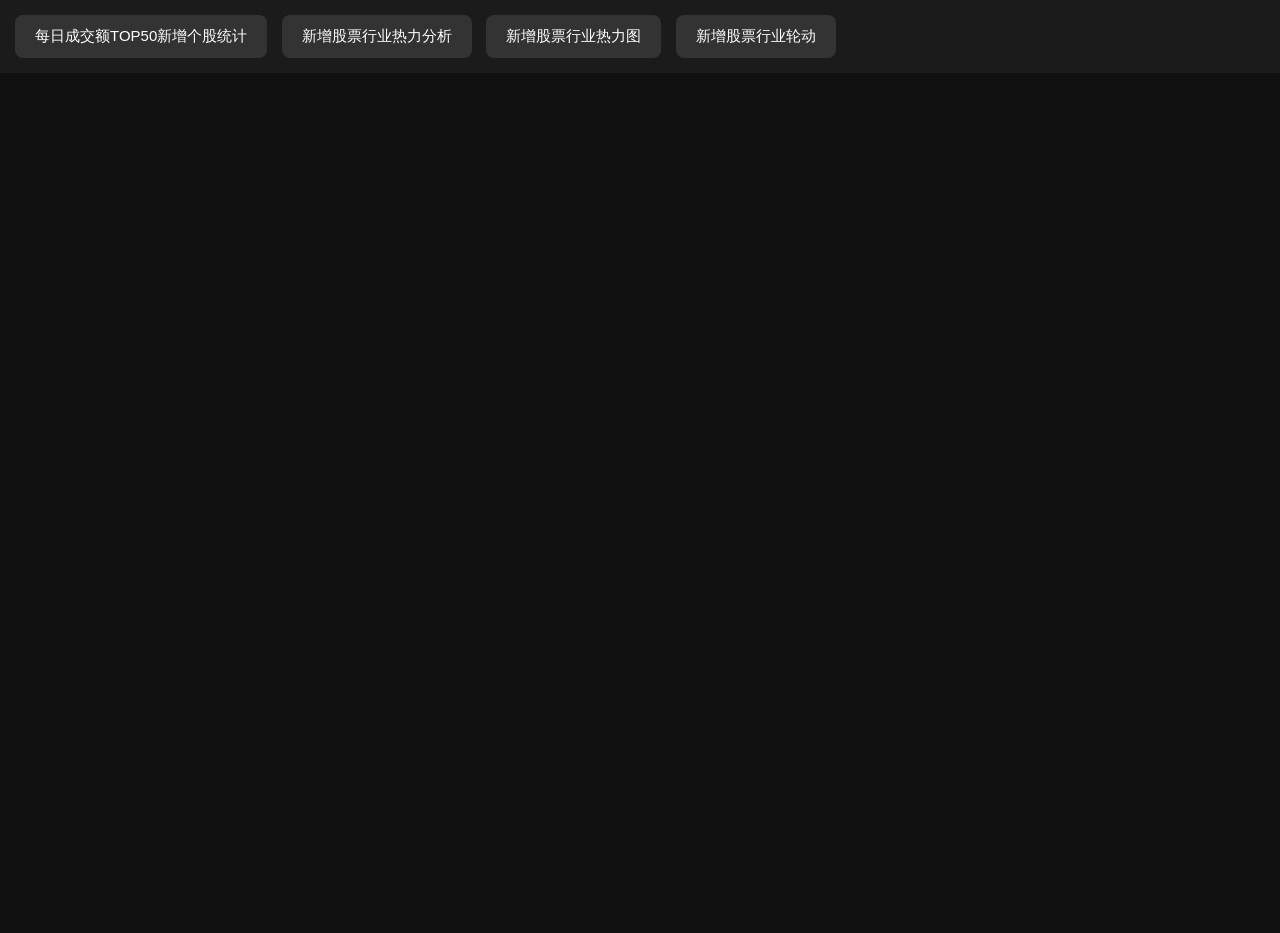
<file: index1.html>
<!DOCTYPE html>
<html>

<head>
    <meta charset="UTF-8">
    <title>每日成交额TOP50新增股票未来十日追踪</title>
    <script src="https://assets.pyecharts.org/assets/v5/echarts.min.js"></script>
    <style>

    body{
        margin:0;
        padding:0;
        background:#111;
        font-family:Arial;
        overflow-x: hidden;
    }

    .tab{
        background:#1b1b1b;
        padding:15px;
    }

    .tab button{
        background:#333;
        color:white;
        border:none;
        padding:12px 20px;
        margin-right:10px;
        border-radius:8px;
        cursor:pointer;
        font-size:15px;
    }

    .tab button:hover{
        background:#555;
    }

    .main-container{
        position:relative;
        width:100%;
        height: calc(100vh - 80px);
        background:#111;
        overflow:hidden;
    }

    iframe{
        width:100%;
        height:100%;
        border:none;
        background:transparent;
        margin:0;
        padding:0;
        display: block;
    }

    #futureChartArea{
        width:100%;
        background:#111;
        display:flex;
        flex-wrap:wrap;
        justify-content:center;
        gap:20px;
        padding:20px;
        box-sizing:border-box;
    }

    .futureChartBox{
        width:520px;
        height:420px;
        background:#1b1b1b;
        border-radius:12px;
        padding:10px;
    }

    </style>
</head>

<body>

<div class="tab">
    <button onclick="changePage('bar.html')">每日成交额TOP50新增个股统计</button>
    <button onclick="changePage('heat.html')">新增股票行业热力分析</button>
    <button onclick="showImage()">新增股票行业热力图</button>
    <button onclick="changePage('timeline_v2.html')">新增股票行业轮动</button>
</div>

<div class="main-container" id="mainContainer">
    <iframe id="frame" src="bar.html"></iframe>
</div>

<!-- 未来走势区域 -->
<div id="futureChartArea"></div>

<!-- 放图片 -->
<div id="imageBox" style="
    display:none;
    width:100%;
    height:900px;
    background:#111;
    justify-content:center;
    align-items:flex-start;
    padding:20px;
    box-sizing:border-box;
">
    <img src="./new_heatmap.png" style="
        max-width:90%;
        max-height:800px;
        height:auto;
        border-radius:12px;
        box-shadow:0 0 20px rgba(255,255,255,0.15);
    ">
</div>

<script>
function changePage(page) {
    document.getElementById("futureChartArea").innerHTML = "";
    document.getElementById("imageBox").style.display = "none";
    document.getElementById("mainContainer").style.display = "block";
    document.getElementById("frame").src = page;

    if (page === "bar.html") {
        document.getElementById("futureChartArea").style.display = "flex";
        document.getElementById("frame").onload = addHintToBarChart;
    } else {
        document.getElementById("futureChartArea").style.display = "none";
    }
}

function showImage() {
    document.getElementById("futureChartArea").innerHTML = "";
    document.getElementById("futureChartArea").style.display = "none";
    document.getElementById("mainContainer").style.display = "none";
    document.getElementById("imageBox").style.display = "flex";
}

function addHintToBarChart() {
    const iframe = document.getElementById("frame");
    if (!iframe) return;

    // 轮询等待图表加载完成
    const timer = setInterval(() => {
        try {
            const chart = iframe.contentWindow.myChart;
            if (chart) {
                const hintText = " 点击新增柱体，查看未来走势详情";
                const verticalText = hintText.split('').join('\n');

                chart.setOption({
                    graphic: {
                        elements: [{
                            type: "text",
                            right: "6.5%",
                            top: "30%",
                            silent: true,
                            z: 100,
                            style: {
                                text: verticalText,
                                fontSize: 16,
                                fontWeight: "bold",
                                fill: "#ffffff",
                                opacity: 0.8,
                                textAlign: "center",
                                lineHeight: 20
                            }
                        }]
                    }
                });
                clearInterval(timer); // 找到后停止轮询
            }
        } catch (e) {}
    }, 100);
}

window.onload = function () {

    var iframe = document.getElementById('frame');

    // 默认首页直接添加提示
    addHintToBarChart();

    // 后续切换页面继续监听
    iframe.addEventListener('load', function () {

        if (iframe.src.includes('bar.html')) {
            addHintToBarChart();
        }

    });
};
</script>

</body>
</html>
</file>
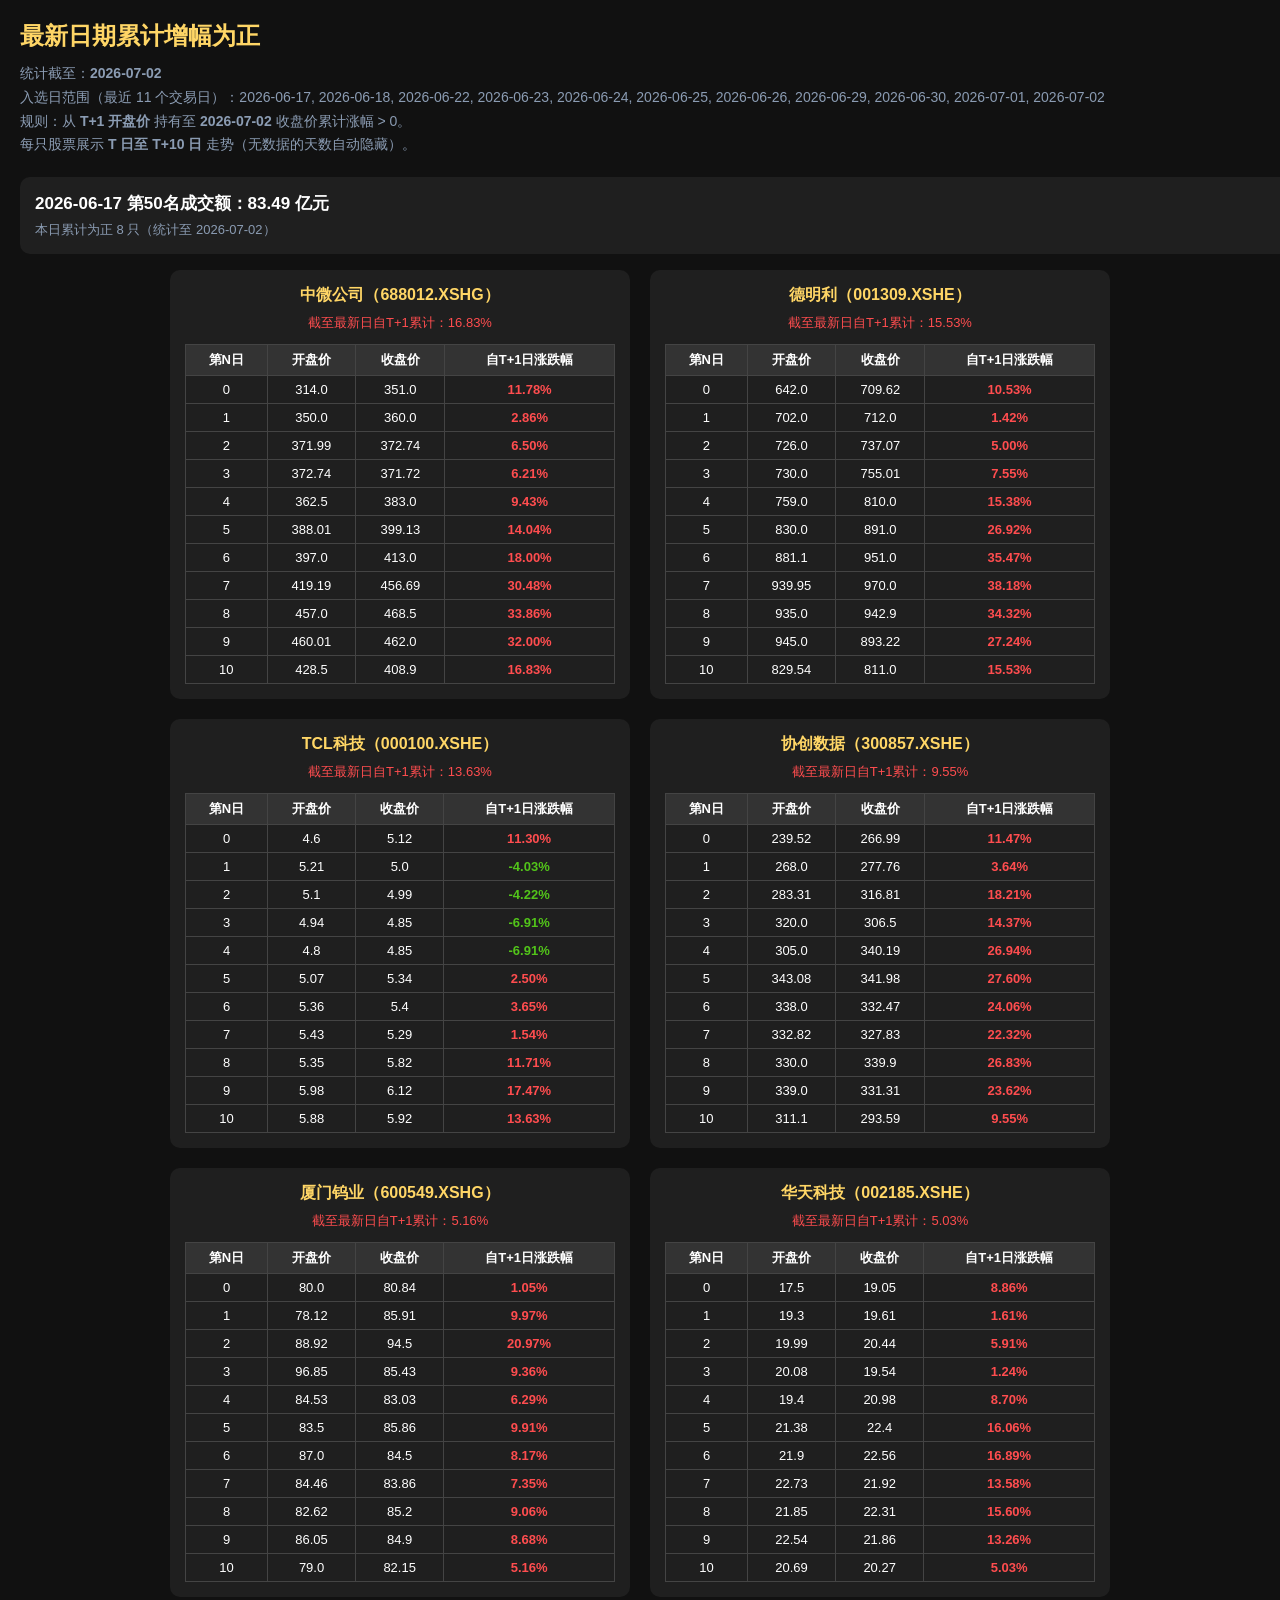
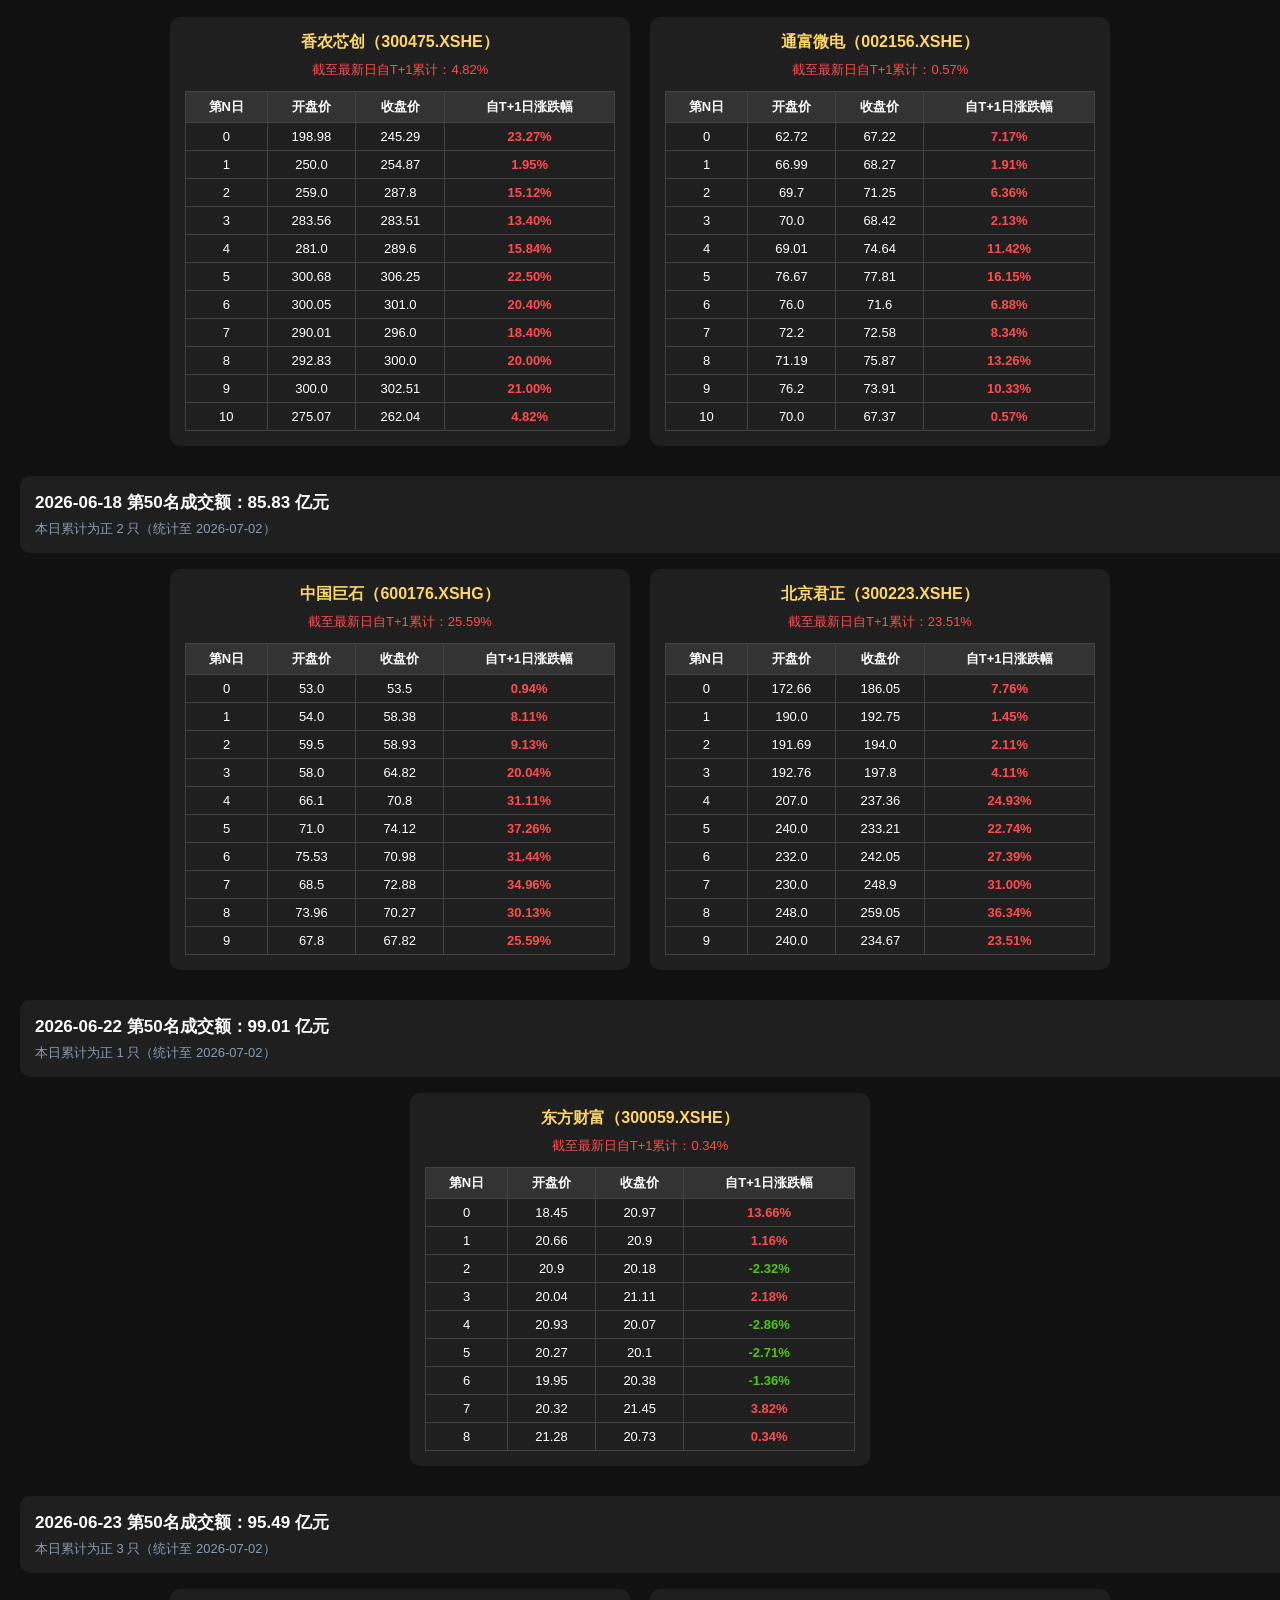
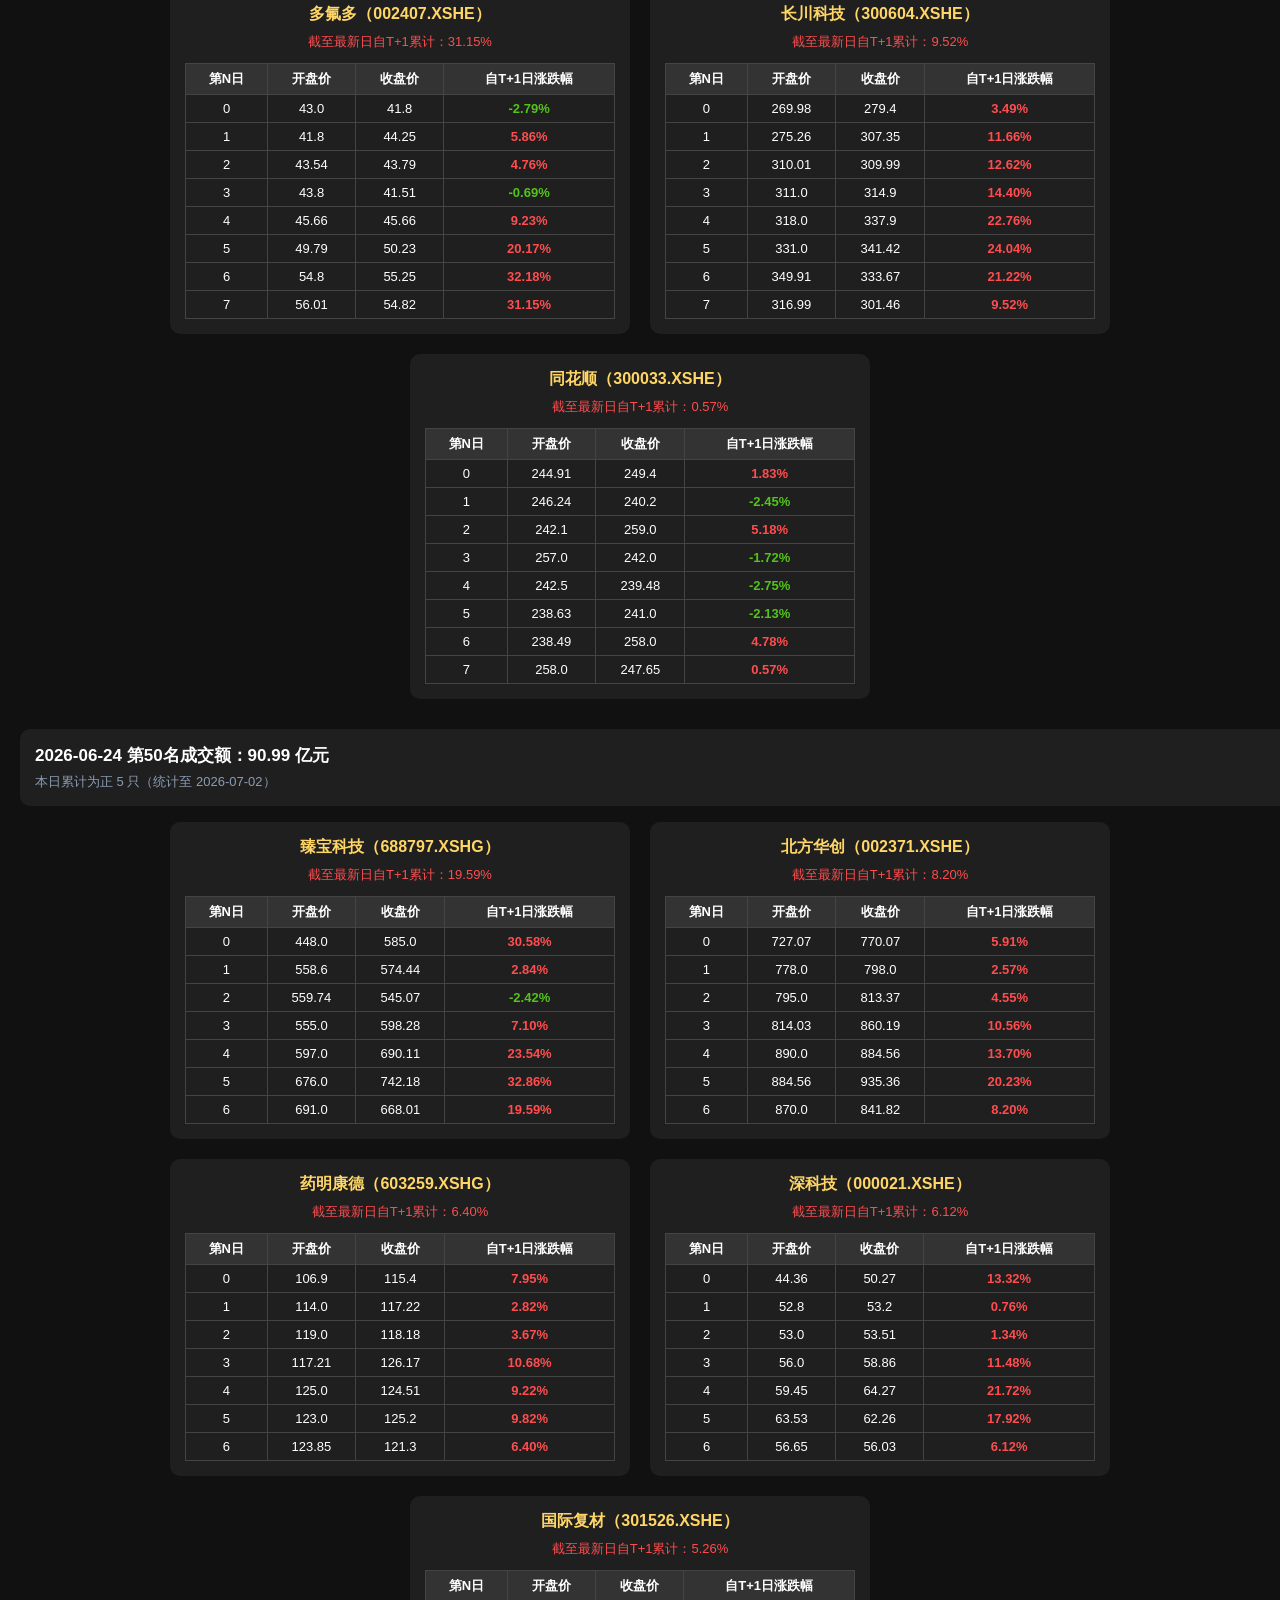
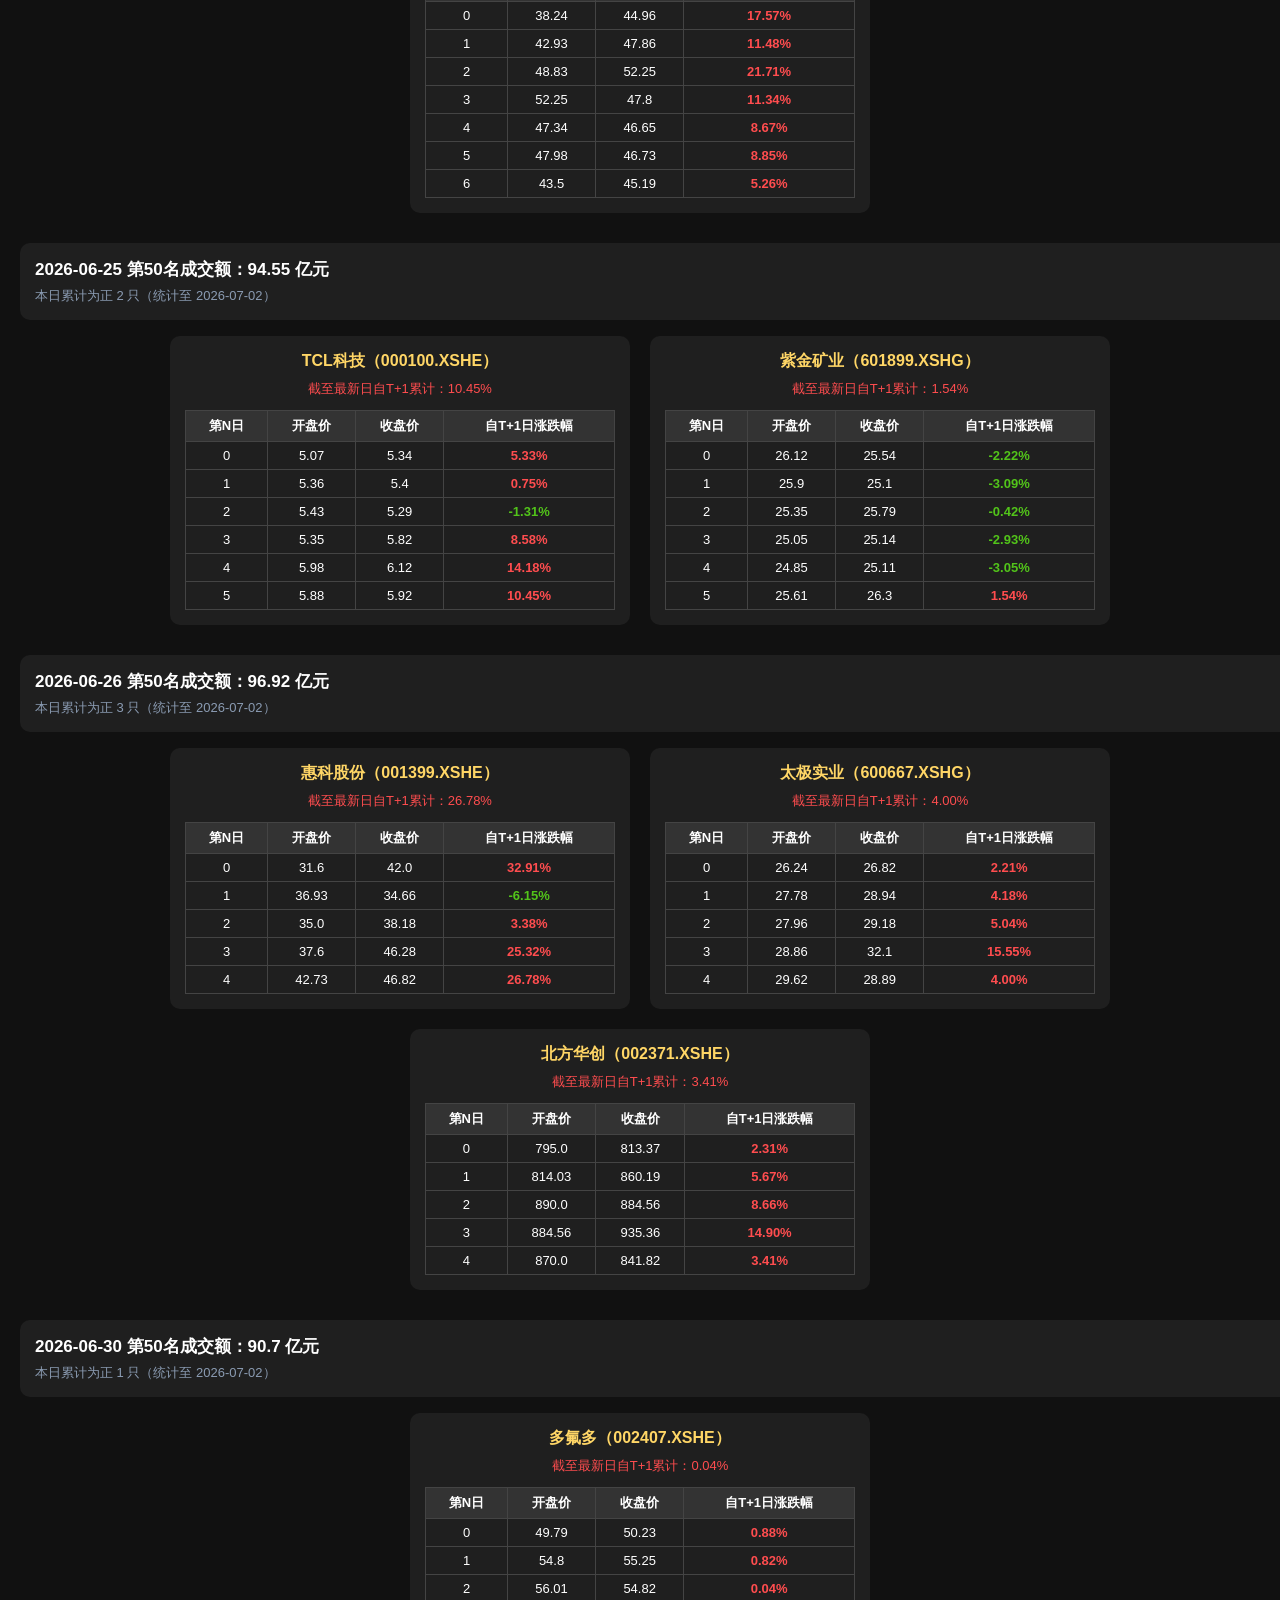
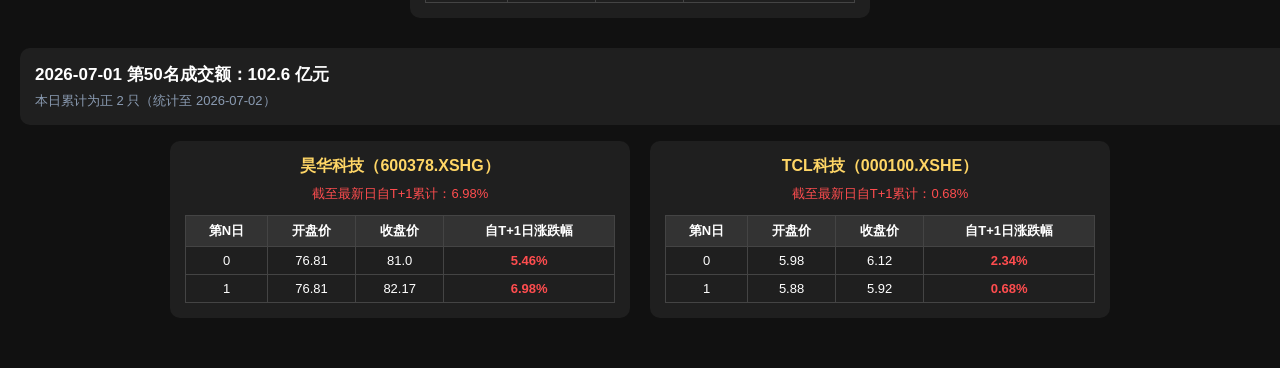
<file: positive_cum.html>
<!DOCTYPE html>
<html lang="zh-CN">
<head>
    <meta charset="UTF-8">
    <title>最新日期累计增幅为正</title>
    <style>
        body { margin:0; padding:20px; background:#111; color:#fff; font-family:Arial,sans-serif; }
        h2 { color:#ffd666; margin:0 0 10px; }
        .meta { color:#8b9cb3; font-size:14px; line-height:1.7; margin-bottom:20px; }
        .date-header { width:100%; padding:15px; background:#1f1f1f; border-radius:10px; margin-bottom:16px; }
        .date-header h3 { margin:0 0 6px; font-size:17px; }
        .date-header p { margin:0; color:#8b9cb3; font-size:13px; }
        .card-row { display:flex; flex-wrap:wrap; justify-content:center; gap:20px; margin-bottom:30px; }
        .stock-card-wrap { width:460px; flex-shrink:0; }
        .stock-card { background:#1f1f1f; border-radius:10px; padding:15px; }
        .stock-title { text-align:center; color:#ffd666; margin:0 0 8px; font-size:16px; }
        .stock-summary { text-align:center; margin:0 0 12px; font-size:13px; }
        .summary-up { color:#ff4d4f; } .summary-down { color:#52c41a; }
        .stock-table { width:100%; border-collapse:collapse; text-align:center; font-size:13px; }
        .stock-table th, .stock-table td { padding:6px; border:1px solid #444; }
        .stock-table th { background:#333; }
        .pct-up { color:#ff4d4f; font-weight:bold; }
        .pct-down { color:#52c41a; font-weight:bold; }
        .empty-hint { text-align:center; color:#999; padding:40px; }
    </style>
</head>
<body>
    <h2>最新日期累计增幅为正</h2>
    <div class="meta">
        统计截至：<b>2026-07-02</b><br>
        入选日范围（最近 11 个交易日）：2026-06-17, 2026-06-18, 2026-06-22, 2026-06-23, 2026-06-24, 2026-06-25, 2026-06-26, 2026-06-29, 2026-06-30, 2026-07-01, 2026-07-02<br>
        规则：从 <b>T+1 开盘价</b> 持有至 <b>2026-07-02</b> 收盘价累计涨幅 &gt; 0。<br>
        每只股票展示 <b>T 日至 T+10 日</b> 走势（无数据的天数自动隐藏）。
    </div>
    
        <div class="date-block">
            <div class="date-header">
                <h3>2026-06-17 第50名成交额：83.49 亿元</h3>
                <p>本日累计为正 8 只（统计至 2026-07-02）</p>
            </div>
            <div class="card-row">
    <div class="stock-card-wrap">
        <div class="stock-card">
            <h3 class="stock-title">中微公司（688012.XSHG）</h3>
            <p class="stock-summary summary-up">截至最新日自T+1累计：16.83%</p>
            <table class="stock-table">
                <thead><tr>
                    <th>第N日</th><th>开盘价</th><th>收盘价</th><th>自T+1日涨跌幅</th>
                </tr></thead>
                <tbody>
            <tr>
                <td>0</td>
                <td>314.0</td>
                <td>351.0</td>
                <td class="pct-up">11.78%</td>
            </tr>
            <tr>
                <td>1</td>
                <td>350.0</td>
                <td>360.0</td>
                <td class="pct-up">2.86%</td>
            </tr>
            <tr>
                <td>2</td>
                <td>371.99</td>
                <td>372.74</td>
                <td class="pct-up">6.50%</td>
            </tr>
            <tr>
                <td>3</td>
                <td>372.74</td>
                <td>371.72</td>
                <td class="pct-up">6.21%</td>
            </tr>
            <tr>
                <td>4</td>
                <td>362.5</td>
                <td>383.0</td>
                <td class="pct-up">9.43%</td>
            </tr>
            <tr>
                <td>5</td>
                <td>388.01</td>
                <td>399.13</td>
                <td class="pct-up">14.04%</td>
            </tr>
            <tr>
                <td>6</td>
                <td>397.0</td>
                <td>413.0</td>
                <td class="pct-up">18.00%</td>
            </tr>
            <tr>
                <td>7</td>
                <td>419.19</td>
                <td>456.69</td>
                <td class="pct-up">30.48%</td>
            </tr>
            <tr>
                <td>8</td>
                <td>457.0</td>
                <td>468.5</td>
                <td class="pct-up">33.86%</td>
            </tr>
            <tr>
                <td>9</td>
                <td>460.01</td>
                <td>462.0</td>
                <td class="pct-up">32.00%</td>
            </tr>
            <tr>
                <td>10</td>
                <td>428.5</td>
                <td>408.9</td>
                <td class="pct-up">16.83%</td>
            </tr></tbody>
            </table>
        </div>
    </div>
    <div class="stock-card-wrap">
        <div class="stock-card">
            <h3 class="stock-title">德明利（001309.XSHE）</h3>
            <p class="stock-summary summary-up">截至最新日自T+1累计：15.53%</p>
            <table class="stock-table">
                <thead><tr>
                    <th>第N日</th><th>开盘价</th><th>收盘价</th><th>自T+1日涨跌幅</th>
                </tr></thead>
                <tbody>
            <tr>
                <td>0</td>
                <td>642.0</td>
                <td>709.62</td>
                <td class="pct-up">10.53%</td>
            </tr>
            <tr>
                <td>1</td>
                <td>702.0</td>
                <td>712.0</td>
                <td class="pct-up">1.42%</td>
            </tr>
            <tr>
                <td>2</td>
                <td>726.0</td>
                <td>737.07</td>
                <td class="pct-up">5.00%</td>
            </tr>
            <tr>
                <td>3</td>
                <td>730.0</td>
                <td>755.01</td>
                <td class="pct-up">7.55%</td>
            </tr>
            <tr>
                <td>4</td>
                <td>759.0</td>
                <td>810.0</td>
                <td class="pct-up">15.38%</td>
            </tr>
            <tr>
                <td>5</td>
                <td>830.0</td>
                <td>891.0</td>
                <td class="pct-up">26.92%</td>
            </tr>
            <tr>
                <td>6</td>
                <td>881.1</td>
                <td>951.0</td>
                <td class="pct-up">35.47%</td>
            </tr>
            <tr>
                <td>7</td>
                <td>939.95</td>
                <td>970.0</td>
                <td class="pct-up">38.18%</td>
            </tr>
            <tr>
                <td>8</td>
                <td>935.0</td>
                <td>942.9</td>
                <td class="pct-up">34.32%</td>
            </tr>
            <tr>
                <td>9</td>
                <td>945.0</td>
                <td>893.22</td>
                <td class="pct-up">27.24%</td>
            </tr>
            <tr>
                <td>10</td>
                <td>829.54</td>
                <td>811.0</td>
                <td class="pct-up">15.53%</td>
            </tr></tbody>
            </table>
        </div>
    </div>
    <div class="stock-card-wrap">
        <div class="stock-card">
            <h3 class="stock-title">TCL科技（000100.XSHE）</h3>
            <p class="stock-summary summary-up">截至最新日自T+1累计：13.63%</p>
            <table class="stock-table">
                <thead><tr>
                    <th>第N日</th><th>开盘价</th><th>收盘价</th><th>自T+1日涨跌幅</th>
                </tr></thead>
                <tbody>
            <tr>
                <td>0</td>
                <td>4.6</td>
                <td>5.12</td>
                <td class="pct-up">11.30%</td>
            </tr>
            <tr>
                <td>1</td>
                <td>5.21</td>
                <td>5.0</td>
                <td class="pct-down">-4.03%</td>
            </tr>
            <tr>
                <td>2</td>
                <td>5.1</td>
                <td>4.99</td>
                <td class="pct-down">-4.22%</td>
            </tr>
            <tr>
                <td>3</td>
                <td>4.94</td>
                <td>4.85</td>
                <td class="pct-down">-6.91%</td>
            </tr>
            <tr>
                <td>4</td>
                <td>4.8</td>
                <td>4.85</td>
                <td class="pct-down">-6.91%</td>
            </tr>
            <tr>
                <td>5</td>
                <td>5.07</td>
                <td>5.34</td>
                <td class="pct-up">2.50%</td>
            </tr>
            <tr>
                <td>6</td>
                <td>5.36</td>
                <td>5.4</td>
                <td class="pct-up">3.65%</td>
            </tr>
            <tr>
                <td>7</td>
                <td>5.43</td>
                <td>5.29</td>
                <td class="pct-up">1.54%</td>
            </tr>
            <tr>
                <td>8</td>
                <td>5.35</td>
                <td>5.82</td>
                <td class="pct-up">11.71%</td>
            </tr>
            <tr>
                <td>9</td>
                <td>5.98</td>
                <td>6.12</td>
                <td class="pct-up">17.47%</td>
            </tr>
            <tr>
                <td>10</td>
                <td>5.88</td>
                <td>5.92</td>
                <td class="pct-up">13.63%</td>
            </tr></tbody>
            </table>
        </div>
    </div>
    <div class="stock-card-wrap">
        <div class="stock-card">
            <h3 class="stock-title">协创数据（300857.XSHE）</h3>
            <p class="stock-summary summary-up">截至最新日自T+1累计：9.55%</p>
            <table class="stock-table">
                <thead><tr>
                    <th>第N日</th><th>开盘价</th><th>收盘价</th><th>自T+1日涨跌幅</th>
                </tr></thead>
                <tbody>
            <tr>
                <td>0</td>
                <td>239.52</td>
                <td>266.99</td>
                <td class="pct-up">11.47%</td>
            </tr>
            <tr>
                <td>1</td>
                <td>268.0</td>
                <td>277.76</td>
                <td class="pct-up">3.64%</td>
            </tr>
            <tr>
                <td>2</td>
                <td>283.31</td>
                <td>316.81</td>
                <td class="pct-up">18.21%</td>
            </tr>
            <tr>
                <td>3</td>
                <td>320.0</td>
                <td>306.5</td>
                <td class="pct-up">14.37%</td>
            </tr>
            <tr>
                <td>4</td>
                <td>305.0</td>
                <td>340.19</td>
                <td class="pct-up">26.94%</td>
            </tr>
            <tr>
                <td>5</td>
                <td>343.08</td>
                <td>341.98</td>
                <td class="pct-up">27.60%</td>
            </tr>
            <tr>
                <td>6</td>
                <td>338.0</td>
                <td>332.47</td>
                <td class="pct-up">24.06%</td>
            </tr>
            <tr>
                <td>7</td>
                <td>332.82</td>
                <td>327.83</td>
                <td class="pct-up">22.32%</td>
            </tr>
            <tr>
                <td>8</td>
                <td>330.0</td>
                <td>339.9</td>
                <td class="pct-up">26.83%</td>
            </tr>
            <tr>
                <td>9</td>
                <td>339.0</td>
                <td>331.31</td>
                <td class="pct-up">23.62%</td>
            </tr>
            <tr>
                <td>10</td>
                <td>311.1</td>
                <td>293.59</td>
                <td class="pct-up">9.55%</td>
            </tr></tbody>
            </table>
        </div>
    </div>
    <div class="stock-card-wrap">
        <div class="stock-card">
            <h3 class="stock-title">厦门钨业（600549.XSHG）</h3>
            <p class="stock-summary summary-up">截至最新日自T+1累计：5.16%</p>
            <table class="stock-table">
                <thead><tr>
                    <th>第N日</th><th>开盘价</th><th>收盘价</th><th>自T+1日涨跌幅</th>
                </tr></thead>
                <tbody>
            <tr>
                <td>0</td>
                <td>80.0</td>
                <td>80.84</td>
                <td class="pct-up">1.05%</td>
            </tr>
            <tr>
                <td>1</td>
                <td>78.12</td>
                <td>85.91</td>
                <td class="pct-up">9.97%</td>
            </tr>
            <tr>
                <td>2</td>
                <td>88.92</td>
                <td>94.5</td>
                <td class="pct-up">20.97%</td>
            </tr>
            <tr>
                <td>3</td>
                <td>96.85</td>
                <td>85.43</td>
                <td class="pct-up">9.36%</td>
            </tr>
            <tr>
                <td>4</td>
                <td>84.53</td>
                <td>83.03</td>
                <td class="pct-up">6.29%</td>
            </tr>
            <tr>
                <td>5</td>
                <td>83.5</td>
                <td>85.86</td>
                <td class="pct-up">9.91%</td>
            </tr>
            <tr>
                <td>6</td>
                <td>87.0</td>
                <td>84.5</td>
                <td class="pct-up">8.17%</td>
            </tr>
            <tr>
                <td>7</td>
                <td>84.46</td>
                <td>83.86</td>
                <td class="pct-up">7.35%</td>
            </tr>
            <tr>
                <td>8</td>
                <td>82.62</td>
                <td>85.2</td>
                <td class="pct-up">9.06%</td>
            </tr>
            <tr>
                <td>9</td>
                <td>86.05</td>
                <td>84.9</td>
                <td class="pct-up">8.68%</td>
            </tr>
            <tr>
                <td>10</td>
                <td>79.0</td>
                <td>82.15</td>
                <td class="pct-up">5.16%</td>
            </tr></tbody>
            </table>
        </div>
    </div>
    <div class="stock-card-wrap">
        <div class="stock-card">
            <h3 class="stock-title">华天科技（002185.XSHE）</h3>
            <p class="stock-summary summary-up">截至最新日自T+1累计：5.03%</p>
            <table class="stock-table">
                <thead><tr>
                    <th>第N日</th><th>开盘价</th><th>收盘价</th><th>自T+1日涨跌幅</th>
                </tr></thead>
                <tbody>
            <tr>
                <td>0</td>
                <td>17.5</td>
                <td>19.05</td>
                <td class="pct-up">8.86%</td>
            </tr>
            <tr>
                <td>1</td>
                <td>19.3</td>
                <td>19.61</td>
                <td class="pct-up">1.61%</td>
            </tr>
            <tr>
                <td>2</td>
                <td>19.99</td>
                <td>20.44</td>
                <td class="pct-up">5.91%</td>
            </tr>
            <tr>
                <td>3</td>
                <td>20.08</td>
                <td>19.54</td>
                <td class="pct-up">1.24%</td>
            </tr>
            <tr>
                <td>4</td>
                <td>19.4</td>
                <td>20.98</td>
                <td class="pct-up">8.70%</td>
            </tr>
            <tr>
                <td>5</td>
                <td>21.38</td>
                <td>22.4</td>
                <td class="pct-up">16.06%</td>
            </tr>
            <tr>
                <td>6</td>
                <td>21.9</td>
                <td>22.56</td>
                <td class="pct-up">16.89%</td>
            </tr>
            <tr>
                <td>7</td>
                <td>22.73</td>
                <td>21.92</td>
                <td class="pct-up">13.58%</td>
            </tr>
            <tr>
                <td>8</td>
                <td>21.85</td>
                <td>22.31</td>
                <td class="pct-up">15.60%</td>
            </tr>
            <tr>
                <td>9</td>
                <td>22.54</td>
                <td>21.86</td>
                <td class="pct-up">13.26%</td>
            </tr>
            <tr>
                <td>10</td>
                <td>20.69</td>
                <td>20.27</td>
                <td class="pct-up">5.03%</td>
            </tr></tbody>
            </table>
        </div>
    </div>
    <div class="stock-card-wrap">
        <div class="stock-card">
            <h3 class="stock-title">香农芯创（300475.XSHE）</h3>
            <p class="stock-summary summary-up">截至最新日自T+1累计：4.82%</p>
            <table class="stock-table">
                <thead><tr>
                    <th>第N日</th><th>开盘价</th><th>收盘价</th><th>自T+1日涨跌幅</th>
                </tr></thead>
                <tbody>
            <tr>
                <td>0</td>
                <td>198.98</td>
                <td>245.29</td>
                <td class="pct-up">23.27%</td>
            </tr>
            <tr>
                <td>1</td>
                <td>250.0</td>
                <td>254.87</td>
                <td class="pct-up">1.95%</td>
            </tr>
            <tr>
                <td>2</td>
                <td>259.0</td>
                <td>287.8</td>
                <td class="pct-up">15.12%</td>
            </tr>
            <tr>
                <td>3</td>
                <td>283.56</td>
                <td>283.51</td>
                <td class="pct-up">13.40%</td>
            </tr>
            <tr>
                <td>4</td>
                <td>281.0</td>
                <td>289.6</td>
                <td class="pct-up">15.84%</td>
            </tr>
            <tr>
                <td>5</td>
                <td>300.68</td>
                <td>306.25</td>
                <td class="pct-up">22.50%</td>
            </tr>
            <tr>
                <td>6</td>
                <td>300.05</td>
                <td>301.0</td>
                <td class="pct-up">20.40%</td>
            </tr>
            <tr>
                <td>7</td>
                <td>290.01</td>
                <td>296.0</td>
                <td class="pct-up">18.40%</td>
            </tr>
            <tr>
                <td>8</td>
                <td>292.83</td>
                <td>300.0</td>
                <td class="pct-up">20.00%</td>
            </tr>
            <tr>
                <td>9</td>
                <td>300.0</td>
                <td>302.51</td>
                <td class="pct-up">21.00%</td>
            </tr>
            <tr>
                <td>10</td>
                <td>275.07</td>
                <td>262.04</td>
                <td class="pct-up">4.82%</td>
            </tr></tbody>
            </table>
        </div>
    </div>
    <div class="stock-card-wrap">
        <div class="stock-card">
            <h3 class="stock-title">通富微电（002156.XSHE）</h3>
            <p class="stock-summary summary-up">截至最新日自T+1累计：0.57%</p>
            <table class="stock-table">
                <thead><tr>
                    <th>第N日</th><th>开盘价</th><th>收盘价</th><th>自T+1日涨跌幅</th>
                </tr></thead>
                <tbody>
            <tr>
                <td>0</td>
                <td>62.72</td>
                <td>67.22</td>
                <td class="pct-up">7.17%</td>
            </tr>
            <tr>
                <td>1</td>
                <td>66.99</td>
                <td>68.27</td>
                <td class="pct-up">1.91%</td>
            </tr>
            <tr>
                <td>2</td>
                <td>69.7</td>
                <td>71.25</td>
                <td class="pct-up">6.36%</td>
            </tr>
            <tr>
                <td>3</td>
                <td>70.0</td>
                <td>68.42</td>
                <td class="pct-up">2.13%</td>
            </tr>
            <tr>
                <td>4</td>
                <td>69.01</td>
                <td>74.64</td>
                <td class="pct-up">11.42%</td>
            </tr>
            <tr>
                <td>5</td>
                <td>76.67</td>
                <td>77.81</td>
                <td class="pct-up">16.15%</td>
            </tr>
            <tr>
                <td>6</td>
                <td>76.0</td>
                <td>71.6</td>
                <td class="pct-up">6.88%</td>
            </tr>
            <tr>
                <td>7</td>
                <td>72.2</td>
                <td>72.58</td>
                <td class="pct-up">8.34%</td>
            </tr>
            <tr>
                <td>8</td>
                <td>71.19</td>
                <td>75.87</td>
                <td class="pct-up">13.26%</td>
            </tr>
            <tr>
                <td>9</td>
                <td>76.2</td>
                <td>73.91</td>
                <td class="pct-up">10.33%</td>
            </tr>
            <tr>
                <td>10</td>
                <td>70.0</td>
                <td>67.37</td>
                <td class="pct-up">0.57%</td>
            </tr></tbody>
            </table>
        </div>
    </div></div>
        </div>
        <div class="date-block">
            <div class="date-header">
                <h3>2026-06-18 第50名成交额：85.83 亿元</h3>
                <p>本日累计为正 2 只（统计至 2026-07-02）</p>
            </div>
            <div class="card-row">
    <div class="stock-card-wrap">
        <div class="stock-card">
            <h3 class="stock-title">中国巨石（600176.XSHG）</h3>
            <p class="stock-summary summary-up">截至最新日自T+1累计：25.59%</p>
            <table class="stock-table">
                <thead><tr>
                    <th>第N日</th><th>开盘价</th><th>收盘价</th><th>自T+1日涨跌幅</th>
                </tr></thead>
                <tbody>
            <tr>
                <td>0</td>
                <td>53.0</td>
                <td>53.5</td>
                <td class="pct-up">0.94%</td>
            </tr>
            <tr>
                <td>1</td>
                <td>54.0</td>
                <td>58.38</td>
                <td class="pct-up">8.11%</td>
            </tr>
            <tr>
                <td>2</td>
                <td>59.5</td>
                <td>58.93</td>
                <td class="pct-up">9.13%</td>
            </tr>
            <tr>
                <td>3</td>
                <td>58.0</td>
                <td>64.82</td>
                <td class="pct-up">20.04%</td>
            </tr>
            <tr>
                <td>4</td>
                <td>66.1</td>
                <td>70.8</td>
                <td class="pct-up">31.11%</td>
            </tr>
            <tr>
                <td>5</td>
                <td>71.0</td>
                <td>74.12</td>
                <td class="pct-up">37.26%</td>
            </tr>
            <tr>
                <td>6</td>
                <td>75.53</td>
                <td>70.98</td>
                <td class="pct-up">31.44%</td>
            </tr>
            <tr>
                <td>7</td>
                <td>68.5</td>
                <td>72.88</td>
                <td class="pct-up">34.96%</td>
            </tr>
            <tr>
                <td>8</td>
                <td>73.96</td>
                <td>70.27</td>
                <td class="pct-up">30.13%</td>
            </tr>
            <tr>
                <td>9</td>
                <td>67.8</td>
                <td>67.82</td>
                <td class="pct-up">25.59%</td>
            </tr></tbody>
            </table>
        </div>
    </div>
    <div class="stock-card-wrap">
        <div class="stock-card">
            <h3 class="stock-title">北京君正（300223.XSHE）</h3>
            <p class="stock-summary summary-up">截至最新日自T+1累计：23.51%</p>
            <table class="stock-table">
                <thead><tr>
                    <th>第N日</th><th>开盘价</th><th>收盘价</th><th>自T+1日涨跌幅</th>
                </tr></thead>
                <tbody>
            <tr>
                <td>0</td>
                <td>172.66</td>
                <td>186.05</td>
                <td class="pct-up">7.76%</td>
            </tr>
            <tr>
                <td>1</td>
                <td>190.0</td>
                <td>192.75</td>
                <td class="pct-up">1.45%</td>
            </tr>
            <tr>
                <td>2</td>
                <td>191.69</td>
                <td>194.0</td>
                <td class="pct-up">2.11%</td>
            </tr>
            <tr>
                <td>3</td>
                <td>192.76</td>
                <td>197.8</td>
                <td class="pct-up">4.11%</td>
            </tr>
            <tr>
                <td>4</td>
                <td>207.0</td>
                <td>237.36</td>
                <td class="pct-up">24.93%</td>
            </tr>
            <tr>
                <td>5</td>
                <td>240.0</td>
                <td>233.21</td>
                <td class="pct-up">22.74%</td>
            </tr>
            <tr>
                <td>6</td>
                <td>232.0</td>
                <td>242.05</td>
                <td class="pct-up">27.39%</td>
            </tr>
            <tr>
                <td>7</td>
                <td>230.0</td>
                <td>248.9</td>
                <td class="pct-up">31.00%</td>
            </tr>
            <tr>
                <td>8</td>
                <td>248.0</td>
                <td>259.05</td>
                <td class="pct-up">36.34%</td>
            </tr>
            <tr>
                <td>9</td>
                <td>240.0</td>
                <td>234.67</td>
                <td class="pct-up">23.51%</td>
            </tr></tbody>
            </table>
        </div>
    </div></div>
        </div>
        <div class="date-block">
            <div class="date-header">
                <h3>2026-06-22 第50名成交额：99.01 亿元</h3>
                <p>本日累计为正 1 只（统计至 2026-07-02）</p>
            </div>
            <div class="card-row">
    <div class="stock-card-wrap">
        <div class="stock-card">
            <h3 class="stock-title">东方财富（300059.XSHE）</h3>
            <p class="stock-summary summary-up">截至最新日自T+1累计：0.34%</p>
            <table class="stock-table">
                <thead><tr>
                    <th>第N日</th><th>开盘价</th><th>收盘价</th><th>自T+1日涨跌幅</th>
                </tr></thead>
                <tbody>
            <tr>
                <td>0</td>
                <td>18.45</td>
                <td>20.97</td>
                <td class="pct-up">13.66%</td>
            </tr>
            <tr>
                <td>1</td>
                <td>20.66</td>
                <td>20.9</td>
                <td class="pct-up">1.16%</td>
            </tr>
            <tr>
                <td>2</td>
                <td>20.9</td>
                <td>20.18</td>
                <td class="pct-down">-2.32%</td>
            </tr>
            <tr>
                <td>3</td>
                <td>20.04</td>
                <td>21.11</td>
                <td class="pct-up">2.18%</td>
            </tr>
            <tr>
                <td>4</td>
                <td>20.93</td>
                <td>20.07</td>
                <td class="pct-down">-2.86%</td>
            </tr>
            <tr>
                <td>5</td>
                <td>20.27</td>
                <td>20.1</td>
                <td class="pct-down">-2.71%</td>
            </tr>
            <tr>
                <td>6</td>
                <td>19.95</td>
                <td>20.38</td>
                <td class="pct-down">-1.36%</td>
            </tr>
            <tr>
                <td>7</td>
                <td>20.32</td>
                <td>21.45</td>
                <td class="pct-up">3.82%</td>
            </tr>
            <tr>
                <td>8</td>
                <td>21.28</td>
                <td>20.73</td>
                <td class="pct-up">0.34%</td>
            </tr></tbody>
            </table>
        </div>
    </div></div>
        </div>
        <div class="date-block">
            <div class="date-header">
                <h3>2026-06-23 第50名成交额：95.49 亿元</h3>
                <p>本日累计为正 3 只（统计至 2026-07-02）</p>
            </div>
            <div class="card-row">
    <div class="stock-card-wrap">
        <div class="stock-card">
            <h3 class="stock-title">多氟多（002407.XSHE）</h3>
            <p class="stock-summary summary-up">截至最新日自T+1累计：31.15%</p>
            <table class="stock-table">
                <thead><tr>
                    <th>第N日</th><th>开盘价</th><th>收盘价</th><th>自T+1日涨跌幅</th>
                </tr></thead>
                <tbody>
            <tr>
                <td>0</td>
                <td>43.0</td>
                <td>41.8</td>
                <td class="pct-down">-2.79%</td>
            </tr>
            <tr>
                <td>1</td>
                <td>41.8</td>
                <td>44.25</td>
                <td class="pct-up">5.86%</td>
            </tr>
            <tr>
                <td>2</td>
                <td>43.54</td>
                <td>43.79</td>
                <td class="pct-up">4.76%</td>
            </tr>
            <tr>
                <td>3</td>
                <td>43.8</td>
                <td>41.51</td>
                <td class="pct-down">-0.69%</td>
            </tr>
            <tr>
                <td>4</td>
                <td>45.66</td>
                <td>45.66</td>
                <td class="pct-up">9.23%</td>
            </tr>
            <tr>
                <td>5</td>
                <td>49.79</td>
                <td>50.23</td>
                <td class="pct-up">20.17%</td>
            </tr>
            <tr>
                <td>6</td>
                <td>54.8</td>
                <td>55.25</td>
                <td class="pct-up">32.18%</td>
            </tr>
            <tr>
                <td>7</td>
                <td>56.01</td>
                <td>54.82</td>
                <td class="pct-up">31.15%</td>
            </tr></tbody>
            </table>
        </div>
    </div>
    <div class="stock-card-wrap">
        <div class="stock-card">
            <h3 class="stock-title">长川科技（300604.XSHE）</h3>
            <p class="stock-summary summary-up">截至最新日自T+1累计：9.52%</p>
            <table class="stock-table">
                <thead><tr>
                    <th>第N日</th><th>开盘价</th><th>收盘价</th><th>自T+1日涨跌幅</th>
                </tr></thead>
                <tbody>
            <tr>
                <td>0</td>
                <td>269.98</td>
                <td>279.4</td>
                <td class="pct-up">3.49%</td>
            </tr>
            <tr>
                <td>1</td>
                <td>275.26</td>
                <td>307.35</td>
                <td class="pct-up">11.66%</td>
            </tr>
            <tr>
                <td>2</td>
                <td>310.01</td>
                <td>309.99</td>
                <td class="pct-up">12.62%</td>
            </tr>
            <tr>
                <td>3</td>
                <td>311.0</td>
                <td>314.9</td>
                <td class="pct-up">14.40%</td>
            </tr>
            <tr>
                <td>4</td>
                <td>318.0</td>
                <td>337.9</td>
                <td class="pct-up">22.76%</td>
            </tr>
            <tr>
                <td>5</td>
                <td>331.0</td>
                <td>341.42</td>
                <td class="pct-up">24.04%</td>
            </tr>
            <tr>
                <td>6</td>
                <td>349.91</td>
                <td>333.67</td>
                <td class="pct-up">21.22%</td>
            </tr>
            <tr>
                <td>7</td>
                <td>316.99</td>
                <td>301.46</td>
                <td class="pct-up">9.52%</td>
            </tr></tbody>
            </table>
        </div>
    </div>
    <div class="stock-card-wrap">
        <div class="stock-card">
            <h3 class="stock-title">同花顺（300033.XSHE）</h3>
            <p class="stock-summary summary-up">截至最新日自T+1累计：0.57%</p>
            <table class="stock-table">
                <thead><tr>
                    <th>第N日</th><th>开盘价</th><th>收盘价</th><th>自T+1日涨跌幅</th>
                </tr></thead>
                <tbody>
            <tr>
                <td>0</td>
                <td>244.91</td>
                <td>249.4</td>
                <td class="pct-up">1.83%</td>
            </tr>
            <tr>
                <td>1</td>
                <td>246.24</td>
                <td>240.2</td>
                <td class="pct-down">-2.45%</td>
            </tr>
            <tr>
                <td>2</td>
                <td>242.1</td>
                <td>259.0</td>
                <td class="pct-up">5.18%</td>
            </tr>
            <tr>
                <td>3</td>
                <td>257.0</td>
                <td>242.0</td>
                <td class="pct-down">-1.72%</td>
            </tr>
            <tr>
                <td>4</td>
                <td>242.5</td>
                <td>239.48</td>
                <td class="pct-down">-2.75%</td>
            </tr>
            <tr>
                <td>5</td>
                <td>238.63</td>
                <td>241.0</td>
                <td class="pct-down">-2.13%</td>
            </tr>
            <tr>
                <td>6</td>
                <td>238.49</td>
                <td>258.0</td>
                <td class="pct-up">4.78%</td>
            </tr>
            <tr>
                <td>7</td>
                <td>258.0</td>
                <td>247.65</td>
                <td class="pct-up">0.57%</td>
            </tr></tbody>
            </table>
        </div>
    </div></div>
        </div>
        <div class="date-block">
            <div class="date-header">
                <h3>2026-06-24 第50名成交额：90.99 亿元</h3>
                <p>本日累计为正 5 只（统计至 2026-07-02）</p>
            </div>
            <div class="card-row">
    <div class="stock-card-wrap">
        <div class="stock-card">
            <h3 class="stock-title">臻宝科技（688797.XSHG）</h3>
            <p class="stock-summary summary-up">截至最新日自T+1累计：19.59%</p>
            <table class="stock-table">
                <thead><tr>
                    <th>第N日</th><th>开盘价</th><th>收盘价</th><th>自T+1日涨跌幅</th>
                </tr></thead>
                <tbody>
            <tr>
                <td>0</td>
                <td>448.0</td>
                <td>585.0</td>
                <td class="pct-up">30.58%</td>
            </tr>
            <tr>
                <td>1</td>
                <td>558.6</td>
                <td>574.44</td>
                <td class="pct-up">2.84%</td>
            </tr>
            <tr>
                <td>2</td>
                <td>559.74</td>
                <td>545.07</td>
                <td class="pct-down">-2.42%</td>
            </tr>
            <tr>
                <td>3</td>
                <td>555.0</td>
                <td>598.28</td>
                <td class="pct-up">7.10%</td>
            </tr>
            <tr>
                <td>4</td>
                <td>597.0</td>
                <td>690.11</td>
                <td class="pct-up">23.54%</td>
            </tr>
            <tr>
                <td>5</td>
                <td>676.0</td>
                <td>742.18</td>
                <td class="pct-up">32.86%</td>
            </tr>
            <tr>
                <td>6</td>
                <td>691.0</td>
                <td>668.01</td>
                <td class="pct-up">19.59%</td>
            </tr></tbody>
            </table>
        </div>
    </div>
    <div class="stock-card-wrap">
        <div class="stock-card">
            <h3 class="stock-title">北方华创（002371.XSHE）</h3>
            <p class="stock-summary summary-up">截至最新日自T+1累计：8.20%</p>
            <table class="stock-table">
                <thead><tr>
                    <th>第N日</th><th>开盘价</th><th>收盘价</th><th>自T+1日涨跌幅</th>
                </tr></thead>
                <tbody>
            <tr>
                <td>0</td>
                <td>727.07</td>
                <td>770.07</td>
                <td class="pct-up">5.91%</td>
            </tr>
            <tr>
                <td>1</td>
                <td>778.0</td>
                <td>798.0</td>
                <td class="pct-up">2.57%</td>
            </tr>
            <tr>
                <td>2</td>
                <td>795.0</td>
                <td>813.37</td>
                <td class="pct-up">4.55%</td>
            </tr>
            <tr>
                <td>3</td>
                <td>814.03</td>
                <td>860.19</td>
                <td class="pct-up">10.56%</td>
            </tr>
            <tr>
                <td>4</td>
                <td>890.0</td>
                <td>884.56</td>
                <td class="pct-up">13.70%</td>
            </tr>
            <tr>
                <td>5</td>
                <td>884.56</td>
                <td>935.36</td>
                <td class="pct-up">20.23%</td>
            </tr>
            <tr>
                <td>6</td>
                <td>870.0</td>
                <td>841.82</td>
                <td class="pct-up">8.20%</td>
            </tr></tbody>
            </table>
        </div>
    </div>
    <div class="stock-card-wrap">
        <div class="stock-card">
            <h3 class="stock-title">药明康德（603259.XSHG）</h3>
            <p class="stock-summary summary-up">截至最新日自T+1累计：6.40%</p>
            <table class="stock-table">
                <thead><tr>
                    <th>第N日</th><th>开盘价</th><th>收盘价</th><th>自T+1日涨跌幅</th>
                </tr></thead>
                <tbody>
            <tr>
                <td>0</td>
                <td>106.9</td>
                <td>115.4</td>
                <td class="pct-up">7.95%</td>
            </tr>
            <tr>
                <td>1</td>
                <td>114.0</td>
                <td>117.22</td>
                <td class="pct-up">2.82%</td>
            </tr>
            <tr>
                <td>2</td>
                <td>119.0</td>
                <td>118.18</td>
                <td class="pct-up">3.67%</td>
            </tr>
            <tr>
                <td>3</td>
                <td>117.21</td>
                <td>126.17</td>
                <td class="pct-up">10.68%</td>
            </tr>
            <tr>
                <td>4</td>
                <td>125.0</td>
                <td>124.51</td>
                <td class="pct-up">9.22%</td>
            </tr>
            <tr>
                <td>5</td>
                <td>123.0</td>
                <td>125.2</td>
                <td class="pct-up">9.82%</td>
            </tr>
            <tr>
                <td>6</td>
                <td>123.85</td>
                <td>121.3</td>
                <td class="pct-up">6.40%</td>
            </tr></tbody>
            </table>
        </div>
    </div>
    <div class="stock-card-wrap">
        <div class="stock-card">
            <h3 class="stock-title">深科技（000021.XSHE）</h3>
            <p class="stock-summary summary-up">截至最新日自T+1累计：6.12%</p>
            <table class="stock-table">
                <thead><tr>
                    <th>第N日</th><th>开盘价</th><th>收盘价</th><th>自T+1日涨跌幅</th>
                </tr></thead>
                <tbody>
            <tr>
                <td>0</td>
                <td>44.36</td>
                <td>50.27</td>
                <td class="pct-up">13.32%</td>
            </tr>
            <tr>
                <td>1</td>
                <td>52.8</td>
                <td>53.2</td>
                <td class="pct-up">0.76%</td>
            </tr>
            <tr>
                <td>2</td>
                <td>53.0</td>
                <td>53.51</td>
                <td class="pct-up">1.34%</td>
            </tr>
            <tr>
                <td>3</td>
                <td>56.0</td>
                <td>58.86</td>
                <td class="pct-up">11.48%</td>
            </tr>
            <tr>
                <td>4</td>
                <td>59.45</td>
                <td>64.27</td>
                <td class="pct-up">21.72%</td>
            </tr>
            <tr>
                <td>5</td>
                <td>63.53</td>
                <td>62.26</td>
                <td class="pct-up">17.92%</td>
            </tr>
            <tr>
                <td>6</td>
                <td>56.65</td>
                <td>56.03</td>
                <td class="pct-up">6.12%</td>
            </tr></tbody>
            </table>
        </div>
    </div>
    <div class="stock-card-wrap">
        <div class="stock-card">
            <h3 class="stock-title">国际复材（301526.XSHE）</h3>
            <p class="stock-summary summary-up">截至最新日自T+1累计：5.26%</p>
            <table class="stock-table">
                <thead><tr>
                    <th>第N日</th><th>开盘价</th><th>收盘价</th><th>自T+1日涨跌幅</th>
                </tr></thead>
                <tbody>
            <tr>
                <td>0</td>
                <td>38.24</td>
                <td>44.96</td>
                <td class="pct-up">17.57%</td>
            </tr>
            <tr>
                <td>1</td>
                <td>42.93</td>
                <td>47.86</td>
                <td class="pct-up">11.48%</td>
            </tr>
            <tr>
                <td>2</td>
                <td>48.83</td>
                <td>52.25</td>
                <td class="pct-up">21.71%</td>
            </tr>
            <tr>
                <td>3</td>
                <td>52.25</td>
                <td>47.8</td>
                <td class="pct-up">11.34%</td>
            </tr>
            <tr>
                <td>4</td>
                <td>47.34</td>
                <td>46.65</td>
                <td class="pct-up">8.67%</td>
            </tr>
            <tr>
                <td>5</td>
                <td>47.98</td>
                <td>46.73</td>
                <td class="pct-up">8.85%</td>
            </tr>
            <tr>
                <td>6</td>
                <td>43.5</td>
                <td>45.19</td>
                <td class="pct-up">5.26%</td>
            </tr></tbody>
            </table>
        </div>
    </div></div>
        </div>
        <div class="date-block">
            <div class="date-header">
                <h3>2026-06-25 第50名成交额：94.55 亿元</h3>
                <p>本日累计为正 2 只（统计至 2026-07-02）</p>
            </div>
            <div class="card-row">
    <div class="stock-card-wrap">
        <div class="stock-card">
            <h3 class="stock-title">TCL科技（000100.XSHE）</h3>
            <p class="stock-summary summary-up">截至最新日自T+1累计：10.45%</p>
            <table class="stock-table">
                <thead><tr>
                    <th>第N日</th><th>开盘价</th><th>收盘价</th><th>自T+1日涨跌幅</th>
                </tr></thead>
                <tbody>
            <tr>
                <td>0</td>
                <td>5.07</td>
                <td>5.34</td>
                <td class="pct-up">5.33%</td>
            </tr>
            <tr>
                <td>1</td>
                <td>5.36</td>
                <td>5.4</td>
                <td class="pct-up">0.75%</td>
            </tr>
            <tr>
                <td>2</td>
                <td>5.43</td>
                <td>5.29</td>
                <td class="pct-down">-1.31%</td>
            </tr>
            <tr>
                <td>3</td>
                <td>5.35</td>
                <td>5.82</td>
                <td class="pct-up">8.58%</td>
            </tr>
            <tr>
                <td>4</td>
                <td>5.98</td>
                <td>6.12</td>
                <td class="pct-up">14.18%</td>
            </tr>
            <tr>
                <td>5</td>
                <td>5.88</td>
                <td>5.92</td>
                <td class="pct-up">10.45%</td>
            </tr></tbody>
            </table>
        </div>
    </div>
    <div class="stock-card-wrap">
        <div class="stock-card">
            <h3 class="stock-title">紫金矿业（601899.XSHG）</h3>
            <p class="stock-summary summary-up">截至最新日自T+1累计：1.54%</p>
            <table class="stock-table">
                <thead><tr>
                    <th>第N日</th><th>开盘价</th><th>收盘价</th><th>自T+1日涨跌幅</th>
                </tr></thead>
                <tbody>
            <tr>
                <td>0</td>
                <td>26.12</td>
                <td>25.54</td>
                <td class="pct-down">-2.22%</td>
            </tr>
            <tr>
                <td>1</td>
                <td>25.9</td>
                <td>25.1</td>
                <td class="pct-down">-3.09%</td>
            </tr>
            <tr>
                <td>2</td>
                <td>25.35</td>
                <td>25.79</td>
                <td class="pct-down">-0.42%</td>
            </tr>
            <tr>
                <td>3</td>
                <td>25.05</td>
                <td>25.14</td>
                <td class="pct-down">-2.93%</td>
            </tr>
            <tr>
                <td>4</td>
                <td>24.85</td>
                <td>25.11</td>
                <td class="pct-down">-3.05%</td>
            </tr>
            <tr>
                <td>5</td>
                <td>25.61</td>
                <td>26.3</td>
                <td class="pct-up">1.54%</td>
            </tr></tbody>
            </table>
        </div>
    </div></div>
        </div>
        <div class="date-block">
            <div class="date-header">
                <h3>2026-06-26 第50名成交额：96.92 亿元</h3>
                <p>本日累计为正 3 只（统计至 2026-07-02）</p>
            </div>
            <div class="card-row">
    <div class="stock-card-wrap">
        <div class="stock-card">
            <h3 class="stock-title">惠科股份（001399.XSHE）</h3>
            <p class="stock-summary summary-up">截至最新日自T+1累计：26.78%</p>
            <table class="stock-table">
                <thead><tr>
                    <th>第N日</th><th>开盘价</th><th>收盘价</th><th>自T+1日涨跌幅</th>
                </tr></thead>
                <tbody>
            <tr>
                <td>0</td>
                <td>31.6</td>
                <td>42.0</td>
                <td class="pct-up">32.91%</td>
            </tr>
            <tr>
                <td>1</td>
                <td>36.93</td>
                <td>34.66</td>
                <td class="pct-down">-6.15%</td>
            </tr>
            <tr>
                <td>2</td>
                <td>35.0</td>
                <td>38.18</td>
                <td class="pct-up">3.38%</td>
            </tr>
            <tr>
                <td>3</td>
                <td>37.6</td>
                <td>46.28</td>
                <td class="pct-up">25.32%</td>
            </tr>
            <tr>
                <td>4</td>
                <td>42.73</td>
                <td>46.82</td>
                <td class="pct-up">26.78%</td>
            </tr></tbody>
            </table>
        </div>
    </div>
    <div class="stock-card-wrap">
        <div class="stock-card">
            <h3 class="stock-title">太极实业（600667.XSHG）</h3>
            <p class="stock-summary summary-up">截至最新日自T+1累计：4.00%</p>
            <table class="stock-table">
                <thead><tr>
                    <th>第N日</th><th>开盘价</th><th>收盘价</th><th>自T+1日涨跌幅</th>
                </tr></thead>
                <tbody>
            <tr>
                <td>0</td>
                <td>26.24</td>
                <td>26.82</td>
                <td class="pct-up">2.21%</td>
            </tr>
            <tr>
                <td>1</td>
                <td>27.78</td>
                <td>28.94</td>
                <td class="pct-up">4.18%</td>
            </tr>
            <tr>
                <td>2</td>
                <td>27.96</td>
                <td>29.18</td>
                <td class="pct-up">5.04%</td>
            </tr>
            <tr>
                <td>3</td>
                <td>28.86</td>
                <td>32.1</td>
                <td class="pct-up">15.55%</td>
            </tr>
            <tr>
                <td>4</td>
                <td>29.62</td>
                <td>28.89</td>
                <td class="pct-up">4.00%</td>
            </tr></tbody>
            </table>
        </div>
    </div>
    <div class="stock-card-wrap">
        <div class="stock-card">
            <h3 class="stock-title">北方华创（002371.XSHE）</h3>
            <p class="stock-summary summary-up">截至最新日自T+1累计：3.41%</p>
            <table class="stock-table">
                <thead><tr>
                    <th>第N日</th><th>开盘价</th><th>收盘价</th><th>自T+1日涨跌幅</th>
                </tr></thead>
                <tbody>
            <tr>
                <td>0</td>
                <td>795.0</td>
                <td>813.37</td>
                <td class="pct-up">2.31%</td>
            </tr>
            <tr>
                <td>1</td>
                <td>814.03</td>
                <td>860.19</td>
                <td class="pct-up">5.67%</td>
            </tr>
            <tr>
                <td>2</td>
                <td>890.0</td>
                <td>884.56</td>
                <td class="pct-up">8.66%</td>
            </tr>
            <tr>
                <td>3</td>
                <td>884.56</td>
                <td>935.36</td>
                <td class="pct-up">14.90%</td>
            </tr>
            <tr>
                <td>4</td>
                <td>870.0</td>
                <td>841.82</td>
                <td class="pct-up">3.41%</td>
            </tr></tbody>
            </table>
        </div>
    </div></div>
        </div>
        <div class="date-block">
            <div class="date-header">
                <h3>2026-06-30 第50名成交额：90.7 亿元</h3>
                <p>本日累计为正 1 只（统计至 2026-07-02）</p>
            </div>
            <div class="card-row">
    <div class="stock-card-wrap">
        <div class="stock-card">
            <h3 class="stock-title">多氟多（002407.XSHE）</h3>
            <p class="stock-summary summary-up">截至最新日自T+1累计：0.04%</p>
            <table class="stock-table">
                <thead><tr>
                    <th>第N日</th><th>开盘价</th><th>收盘价</th><th>自T+1日涨跌幅</th>
                </tr></thead>
                <tbody>
            <tr>
                <td>0</td>
                <td>49.79</td>
                <td>50.23</td>
                <td class="pct-up">0.88%</td>
            </tr>
            <tr>
                <td>1</td>
                <td>54.8</td>
                <td>55.25</td>
                <td class="pct-up">0.82%</td>
            </tr>
            <tr>
                <td>2</td>
                <td>56.01</td>
                <td>54.82</td>
                <td class="pct-up">0.04%</td>
            </tr></tbody>
            </table>
        </div>
    </div></div>
        </div>
        <div class="date-block">
            <div class="date-header">
                <h3>2026-07-01 第50名成交额：102.6 亿元</h3>
                <p>本日累计为正 2 只（统计至 2026-07-02）</p>
            </div>
            <div class="card-row">
    <div class="stock-card-wrap">
        <div class="stock-card">
            <h3 class="stock-title">昊华科技（600378.XSHG）</h3>
            <p class="stock-summary summary-up">截至最新日自T+1累计：6.98%</p>
            <table class="stock-table">
                <thead><tr>
                    <th>第N日</th><th>开盘价</th><th>收盘价</th><th>自T+1日涨跌幅</th>
                </tr></thead>
                <tbody>
            <tr>
                <td>0</td>
                <td>76.81</td>
                <td>81.0</td>
                <td class="pct-up">5.46%</td>
            </tr>
            <tr>
                <td>1</td>
                <td>76.81</td>
                <td>82.17</td>
                <td class="pct-up">6.98%</td>
            </tr></tbody>
            </table>
        </div>
    </div>
    <div class="stock-card-wrap">
        <div class="stock-card">
            <h3 class="stock-title">TCL科技（000100.XSHE）</h3>
            <p class="stock-summary summary-up">截至最新日自T+1累计：0.68%</p>
            <table class="stock-table">
                <thead><tr>
                    <th>第N日</th><th>开盘价</th><th>收盘价</th><th>自T+1日涨跌幅</th>
                </tr></thead>
                <tbody>
            <tr>
                <td>0</td>
                <td>5.98</td>
                <td>6.12</td>
                <td class="pct-up">2.34%</td>
            </tr>
            <tr>
                <td>1</td>
                <td>5.88</td>
                <td>5.92</td>
                <td class="pct-up">0.68%</td>
            </tr></tbody>
            </table>
        </div>
    </div></div>
        </div>
</body>
</html>
</file>
